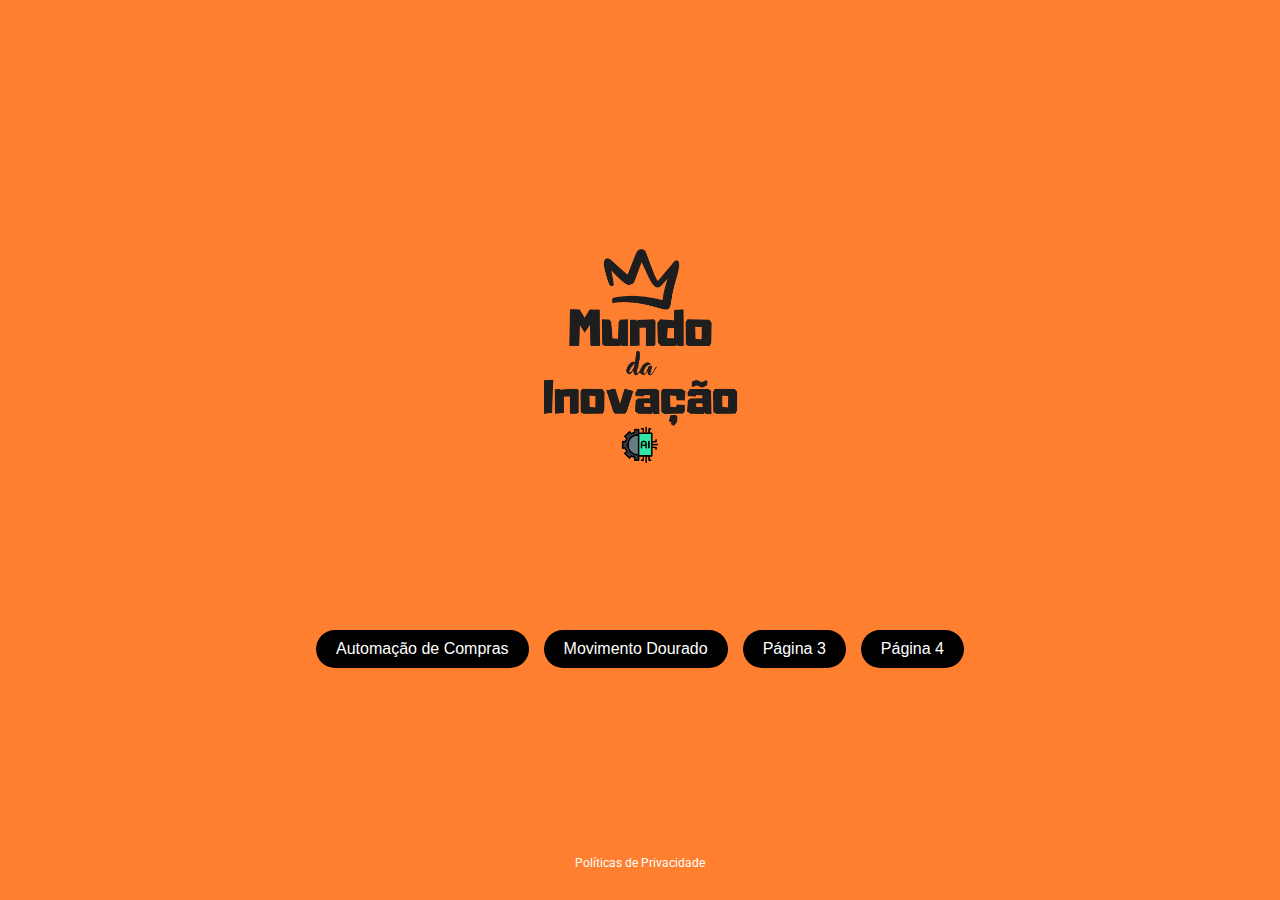
<file: index.html>
<body>
    <!-- Widget Env Script -->
    <script>
      window.Zaia = {
        AgentURL: "https://platform.zaia.app/embed/chat/21050",
      };
    </script>
    <!-- Widget Loader Script -->
    <script src="https://cdn.zapgpt.com.br/widget-loader.js"></script>
  </body>

<!DOCTYPE html>
<html lang="pt-BR">
<head>
    <meta charset="UTF-8">
    <meta name="viewport" content="width=device-width, initial-scale=1.0">
    <title>Mundo da Inovação</title>
    <link rel="stylesheet" href="https://fonts.googleapis.com/css2?family=Roboto:wght@400;700&display=swap">
    <link rel="stylesheet" href="https://cdnjs.cloudflare.com/ajax/libs/font-awesome/6.0.0-beta3/css/all.min.css">
    <link rel="stylesheet" href="styles_page.css"> <!-- Link para o arquivo CSS -->
    
    <!-- Adicionando o Favicon -->
    <link rel="icon" href="Logo.png" type="image/png">
</head>
<body>
    <header>
        <!-- Cabeçalho pode ser adicionado aqui se necessário -->
    </header>
    <main>
        <!-- Logo principal -->
        <img src="Logo.png" alt="Logo Mundo da Inovação" class="logo">
        
        <!-- Botão de menu hambúrguer -->
        <button class="hamburger">
            <i class="fas fa-bars"></i>
        </button>
        
        <!-- Menu de navegação -->
        <div class="buttons">
            <button onclick="window.location.href='https://www.canva.mundodainovacao.com/'">Automação de Compras</button>
            <button onclick="window.location.href='https://movimentodourado.mundodainovacao.com/'">Movimento Dourado</button>
            <button onclick="window.location.href='pagina3.html'">Página 3</button>
            <button onclick="window.location.href='pagina3.html'">Página 4</button>
        </div>
    </main>
    <footer class="footer">
        <p><a href="politica-de-privacidade.html">Políticas de Privacidade</a></p>
    </footer>
    <script>
        // Script para abrir e fechar o menu em modo sanduíche
        document.querySelector('.hamburger').addEventListener('click', () => {
            document.querySelector('.buttons').classList.toggle('open');
        });
        
        document.querySelectorAll('.buttons button').forEach(button => {
            button.addEventListener('mouseover', () => {
                button.style.transform = 'scale(1.1)';
            });

            button.addEventListener('mouseout', () => {
                button.style.transform = 'scale(1)';
            });
        });
    </script>
</body>
</html>
</file>
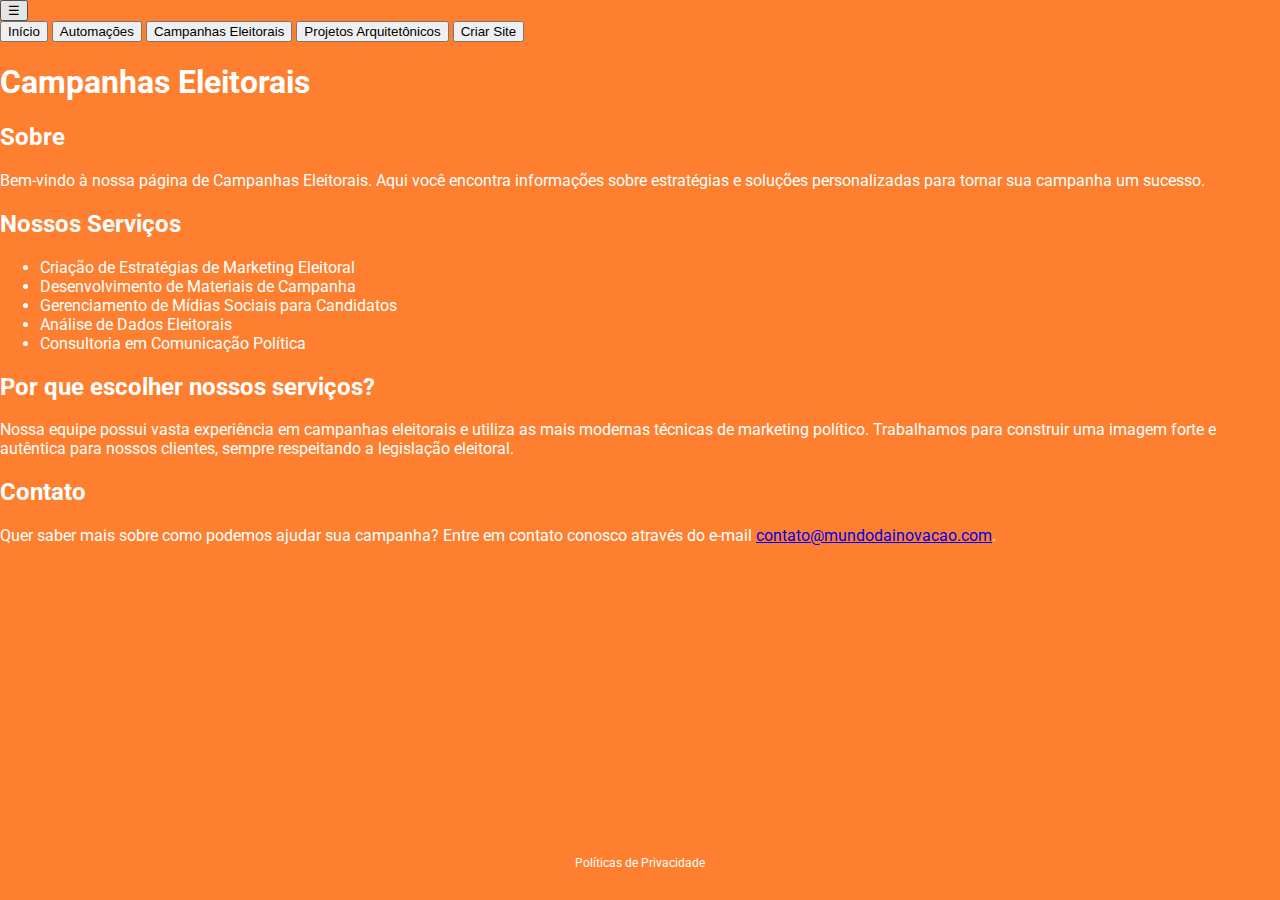
<file: campanhas-eleitorais.html>
<!DOCTYPE html>
<html lang="pt-BR">
<head>
    <meta charset="UTF-8">
    <meta name="viewport" content="width=device-width, initial-scale=1.0">
    <title>Campanhas Eleitorais - Mundo da Inovação</title>
    <link rel="stylesheet" href="styles_page.css">
    <link rel="icon" href="Logo.png" type="image/png">
    <link href="https://fonts.googleapis.com/css2?family=Roboto:wght@300;400;700&display=swap" rel="stylesheet">
</head>
<body>
    <div class="overlay"></div>
    <header>
        <div class="logo" style="background-image: url('Logo.png');"></div>
        <nav>
            <button class="menu-toggle" aria-label="Menu">&#9776;</button>
            <div class="nav-menu">
                <button onclick="window.location.href='index.html'">Início</button>
                <button onclick="window.location.href='http://www.canva.mundodainovacao.com'">Automações</button>
                <button onclick="window.location.href='campanhas-eleitorais.html'">Campanhas Eleitorais</button>
                <button onclick="window.location.href='projetos-arquitetonicos.html'">Projetos Arquitetônicos</button>
                <button onclick="window.location.href='criar-site.html'">Criar Site</button>
            </div>
        </nav>
    </header>
    <main>
        <div class="centralizado">
            <h1>Campanhas Eleitorais</h1>
        </div>
        <section>
            <h2>Sobre</h2>
            <p>Bem-vindo à nossa página de Campanhas Eleitorais. Aqui você encontra informações sobre estratégias e soluções personalizadas para tornar sua campanha um sucesso.</p>
        </section>
        <section>
            <h2>Nossos Serviços</h2>
            <ul>
                <li>Criação de Estratégias de Marketing Eleitoral</li>
                <li>Desenvolvimento de Materiais de Campanha</li>
                <li>Gerenciamento de Mídias Sociais para Candidatos</li>
                <li>Análise de Dados Eleitorais</li>
                <li>Consultoria em Comunicação Política</li>
            </ul>
        </section>
        <section>
            <h2>Por que escolher nossos serviços?</h2>
            <p>Nossa equipe possui vasta experiência em campanhas eleitorais e utiliza as mais modernas técnicas de marketing político. Trabalhamos para construir uma imagem forte e autêntica para nossos clientes, sempre respeitando a legislação eleitoral.</p>
        </section>
        <section>
            <h2>Contato</h2>
            <p>Quer saber mais sobre como podemos ajudar sua campanha? Entre em contato conosco através do e-mail <a href="mailto:contato@mundodainovacao.com">contato@mundodainovacao.com</a>.</p>
        </section>
    </main>
    <footer class="footer">
        <p><a href="politica-de-privacidade.html">Políticas de Privacidade</a></p>
    </footer>
    <script src="script.js"></script>
</body>
</html>
</file>
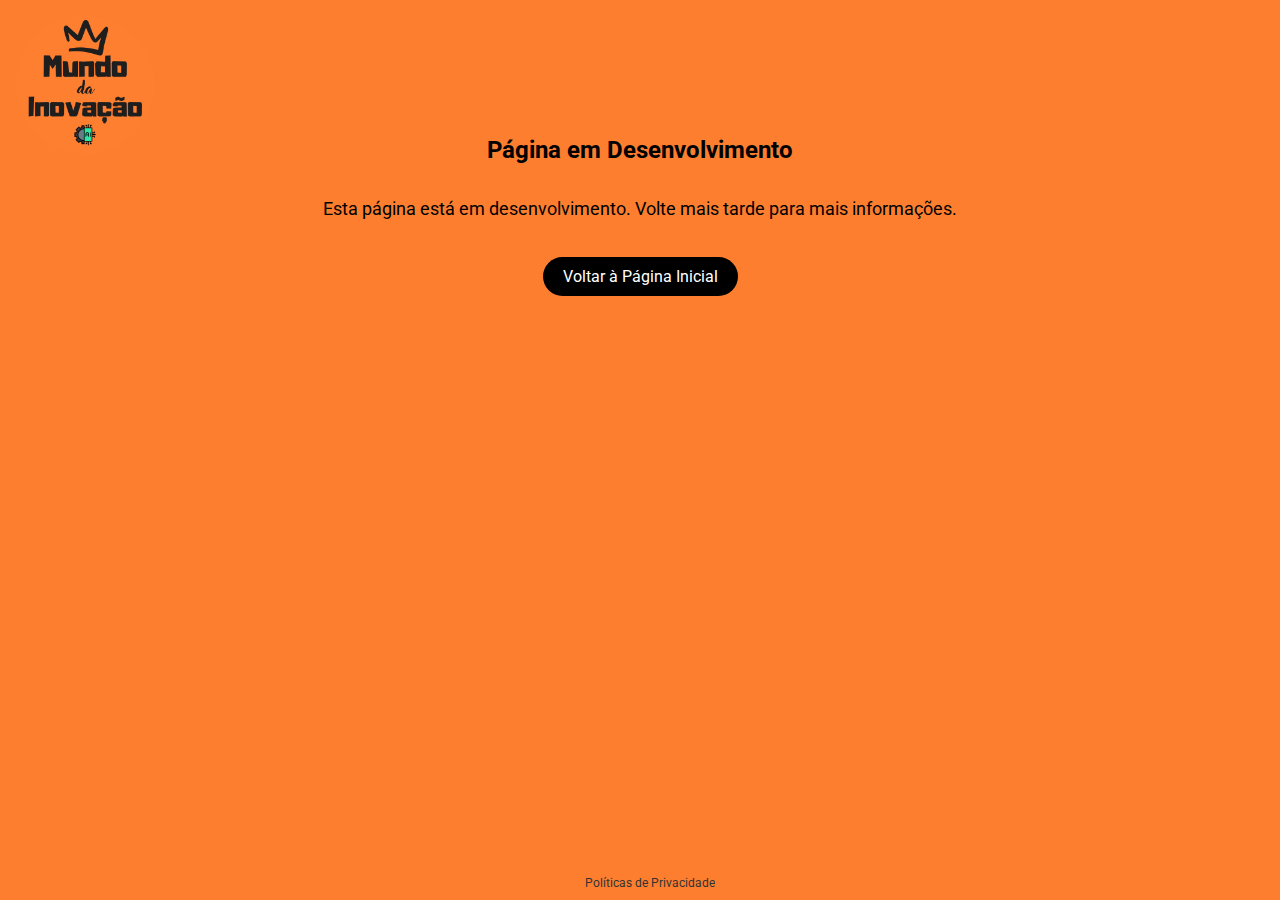
<file: pagina3.html>
<!DOCTYPE html>
<html lang="pt-BR">
<head>
    <meta charset="UTF-8">
    <meta name="viewport" content="width=device-width, initial-scale=1.0">
    <title>Página em Desenvolvimento</title>
    <link rel="stylesheet" href="https://fonts.googleapis.com/css2?family=Roboto:wght@400;700&display=swap">
    <link rel="stylesheet" href="styles.css">
    <link rel="icon" href="Logo.png" type="image/png">
</head>
<body>
    <header>
        <!-- Logo da página de desenvolvimento -->
        <img src="Logo.png" alt="Logo" class="page-logo">
    </header>
    <main class="page-main">
        <h1>Página em Desenvolvimento</h1>
        <p>Esta página está em desenvolvimento. Volte mais tarde para mais informações.</p>
        <a href="index.html" class="back-button">Voltar à Página Inicial</a>
    </main>
    <footer class="footer">
        <p><a href="politica-de-privacidade.html">Políticas de Privacidade</a></p>
    </footer>
</body>
</html>
</file>
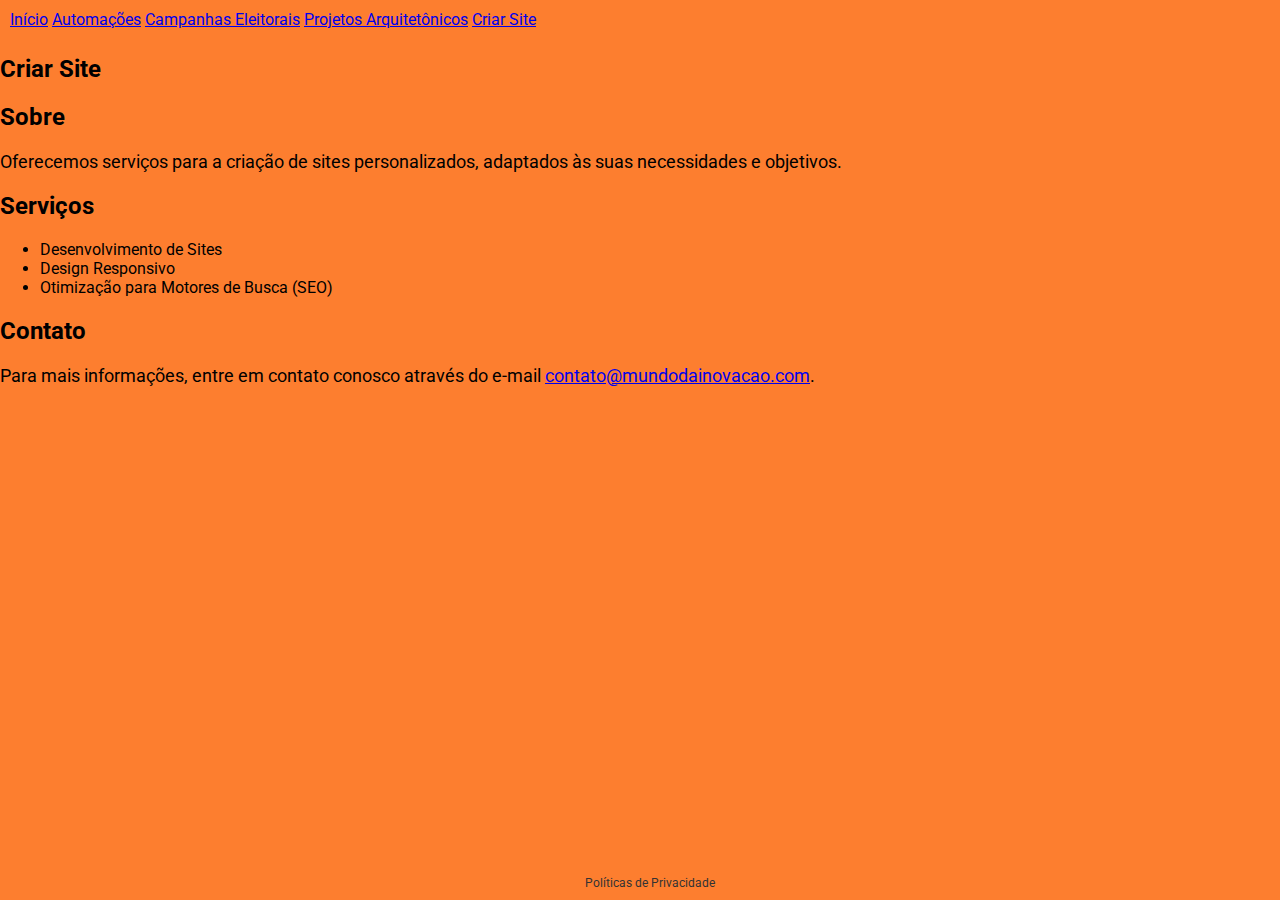
<file: pagina4.html>
<!DOCTYPE html>
<html lang="pt-BR">
<head>
    <meta charset="UTF-8">
    <meta name="viewport" content="width=device-width, initial-scale=1.0">
    <title>Criar Site - Mundo da Inovação</title>
    <link rel="stylesheet" href="https://fonts.googleapis.com/css2?family=Roboto:wght@400;700&display=swap">
    <link rel="stylesheet" href="https://cdnjs.cloudflare.com/ajax/libs/font-awesome/6.0.0-beta3/css/all.min.css">
    <link rel="stylesheet" href="styles.css"> <!-- Link para o arquivo CSS -->
    <link rel="icon" href="Logo.png" type="image/png">
</head>
<body>
    <header>
        <nav>
            <a href="index.html">Início</a>
            <a href="pagina1.html">Automações</a>
            <a href="pagina2.html">Campanhas Eleitorais</a>
            <a href="pagina3.html">Projetos Arquitetônicos</a>
            <a href="pagina4.html">Criar Site</a>
        </nav>
    </header>
    <main>
        <h1>Criar Site</h1>
        <section>
            <h2>Sobre</h2>
            <p>Oferecemos serviços para a criação de sites personalizados, adaptados às suas necessidades e objetivos.</p>
        </section>
        <section>
            <h2>Serviços</h2>
            <ul>
                <li>Desenvolvimento de Sites</li>
                <li>Design Responsivo</li>
                <li>Otimização para Motores de Busca (SEO)</li>
            </ul>
        </section>
        <section>
            <h2>Contato</h2>
            <p>Para mais informações, entre em contato conosco através do e-mail <a href="mailto:contato@mundodainovacao.com">contato@mundodainovacao.com</a>.</p>
        </section>
    </main>
    <footer class="footer">
        <p><a href="politica-de-privacidade.html">Políticas de Privacidade</a></p>
    </footer>
    <script>
        document.querySelectorAll('nav a').forEach(link => {
            link.addEventListener('mouseover', () => {
                link.style.color = '#ff7f30';
            });

            link.addEventListener('mouseout', () => {
                link.style.color = '#fff';
            });
        });
    </script>
</body>
</html>
</file>
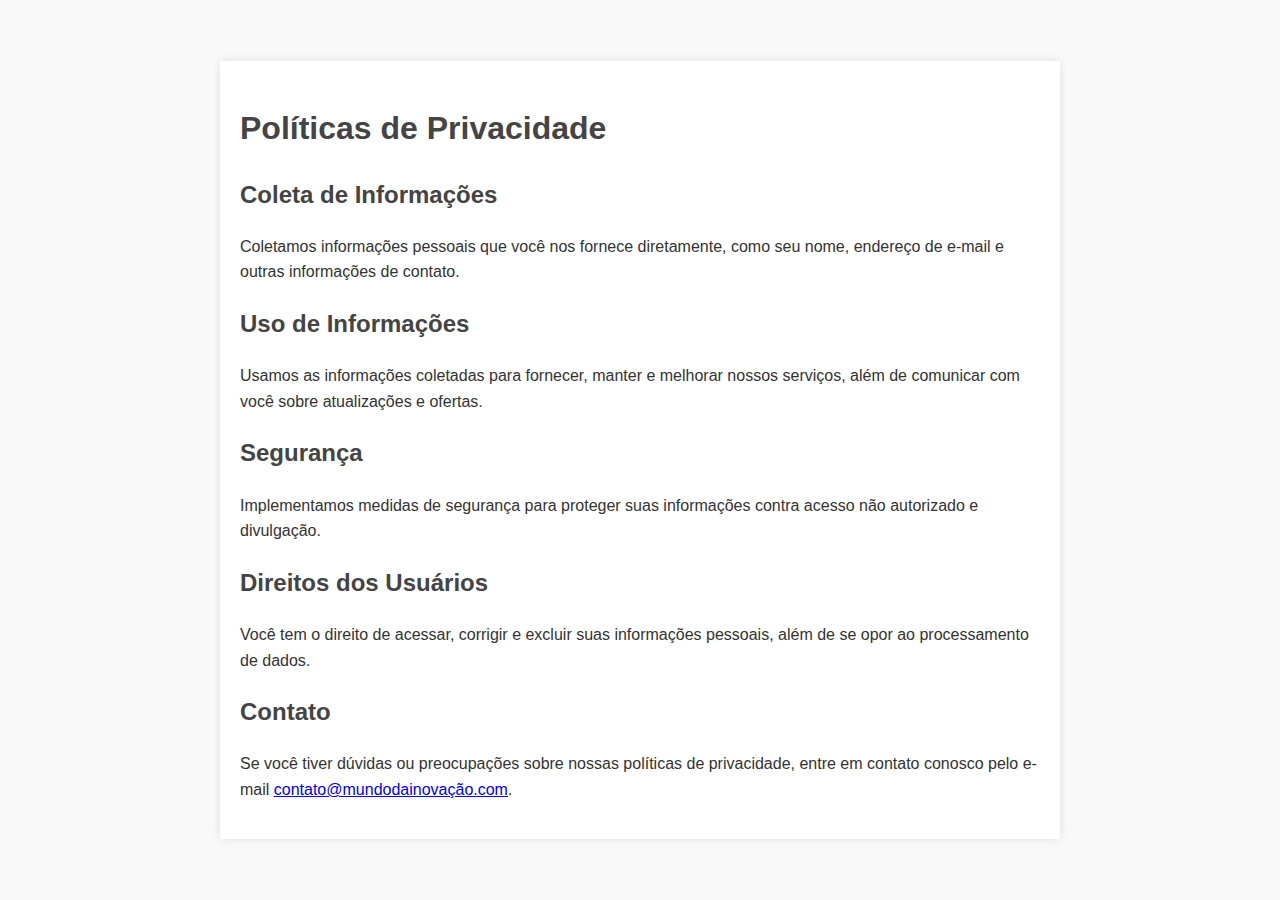
<file: politica-de-privacidade.html>
<script async src="https://pagead2.googlesyndication.com/pagead/js/adsbygoogle.js?client=ca-pub-6307669737796415"
     crossorigin="anonymous"></script>
<!DOCTYPE html>
<html lang="pt-BR">
<head>
    <meta charset="UTF-8">
    <meta name="viewport" content="width=device-width, initial-scale=1.0">
    <title>Políticas de Privacidade</title>
    <style>
        body {
            font-family: Arial, sans-serif;
            line-height: 1.6;
            margin: 0;
            padding: 0;
            background-color: #f9f9f9;
            color: #333;
            display: flex;
            justify-content: center;
            align-items: center;
            height: 100vh;
        }
        .container {
            max-width: 800px;
            margin: 0 auto;
            padding: 20px;
            background: #fff;
            box-shadow: 0 0 10px rgba(0, 0, 0, 0.1);
        }
        h1, h2, h3 {
            color: #444;
        }
        p {
            margin: 1em 0;
        }
    </style>
</head>
<body>
    <div class="container">
        <h1>Políticas de Privacidade</h1>
        
        <h2>Coleta de Informações</h2>
        <p>Coletamos informações pessoais que você nos fornece diretamente, como seu nome, endereço de e-mail e outras informações de contato.</p>
        
        <h2>Uso de Informações</h2>
        <p>Usamos as informações coletadas para fornecer, manter e melhorar nossos serviços, além de comunicar com você sobre atualizações e ofertas.</p>
        
        <h2>Segurança</h2>
        <p>Implementamos medidas de segurança para proteger suas informações contra acesso não autorizado e divulgação.</p>
        
        <h2>Direitos dos Usuários</h2>
        <p>Você tem o direito de acessar, corrigir e excluir suas informações pessoais, além de se opor ao processamento de dados.</p>
        
        <h2>Contato</h2>
        <p>Se você tiver dúvidas ou preocupações sobre nossas políticas de privacidade, entre em contato conosco pelo e-mail <a href="mailto:contato@mundodainovação.com">contato@mundodainovação.com</a>.</p>
    </div>
</body>
     <meta name="google-adsense-account" content="ca-pub-6307669737796415">
</html>
</file>
<file: styles_page.css>
:root {
    --main-color: #fe7f30; /* Cor de fundo amarelo */
    --text-color: #fff;
    --button-bg: #000000;
    --button-text: #fff;
    --button-hover-bg: #fff;
    --button-hover-text: #000000;
    --font-size-base: 16px;
    --overlay-bg: #000000; /* Fundo do menu hambúrguer */
}

body, html {
    margin: 0;
    padding: 0;
    width: 100%;
    height: 100%;
    font-family: 'Roboto', sans-serif;
    background-color: var(--main-color);
    color: var(--text-color);
    box-sizing: border-box;
    font-size: var(--font-size-base);
}

.logo {
    width: 20%;
    max-width: 600px;
    position: absolute;
    top: 40%;
    left: 50%;
    transform: translate(-50%, -50%);
    text-align: center;
    z-index: 1;
}

.hamburger {
    display: none;
    position: absolute;
    top: 20px;
    right: 20px;
    background: none;
    border: none;
    font-size: 30px;
    color: var(--text-color);
    z-index: 2;
    cursor: pointer;
}

.buttons {
    display: flex; /* Exibe os botões em telas grandes */
    flex-direction: row;
    justify-content: center;
    position: absolute;
    top: 70%; /* Ajuste a posição vertical conforme necessário */
    left: 50%;
    transform: translateX(-50%);
    z-index: 1;
    gap: 15px; /* Espaçamento entre os botões */
}

.buttons button {
    background: var(--button-bg);
    border: none;
    padding: 10px 20px;
    font-size: 16px;
    cursor: pointer;
    transition: transform 0.3s ease;
    color: var(--button-text);
    border-radius: 25px;
    white-space: nowrap;
}

.buttons button:hover {
    background: var(--button-hover-bg);
    color: var(--button-hover-text);
}

.footer {
    text-align: center;
    padding: 2vh 0;
    position: absolute;
    bottom: 0;
    width: 100%;
    font-size: 12px;
    color: var(--button-text);
}

.footer a {
    color: var(--text-color);
    text-decoration: none;
}

.footer a:hover {
    text-decoration: underline;
}

/* Estilos para telas pequenas */
@media (max-width: 768px) {
    .logo {
        width: auto; /* Ajusta a largura automaticamente */
        max-width: 300px; /* Define o tamanho máximo da logo em 400px */
    }

    .hamburger {
        display: block;
        font-size: 25px;
    }

    .buttons {
        display: none; /* Esconde os botões inicialmente em telas pequenas */
        flex-direction: column;
        position: fixed; /* Fixar o menu na tela */
        top: 20%; /* Ajusta a posição vertical para 20% do topo */
        left: 50%;
        transform: translate(-50%, 0); /* Ajusta a posição para centralizar horizontalmente */
        width: 80%; /* Largura ajustada para ocupar 80% da tela */
        max-width: 400px; /* Ajuste conforme necessário */
        background: var(--overlay-bg); /* Fundo com a cor definida */
        z-index: 3;
        padding: 20px 0; /* Espaço ao redor do menu */
        box-shadow: 0 4px 8px rgba(0, 0, 0, 0.2); /* Adiciona sombra para um efeito de profundidade */
        border-radius: 10px; /* Adiciona bordas arredondadas */
    }

    .buttons.open {
        display: flex; /* Exibe o menu quando aberto */
    }

    .buttons button {
        width: 100%; /* Botões ocupam toda a largura disponível */
        max-width: none; /* Remove o limite máximo de largura */
        background: none; /* Remove o fundo dos botões */
        color: var(--text-color);
        border: none;
        padding: 15px;
        text-align: center;
        font-size: 20px; /* Ajusta o tamanho da fonte */
        border-bottom: 1px solid var(--text-color); /* Linha separadora */
    }

    .buttons button:hover {
        background: none; /* Remove o fundo no hover */
        color: var(--button-hover-text);
    }

    .footer {
        font-size: 14px;
        padding: 10px 0;
    }
}
</file>
<file: styles.css>
/* Geral */
body {
    font-family: 'Roboto', sans-serif;
    margin: 0;
    padding: 0;
    background-color: #fd7e2f; /* Cor de fundo amarela */
}

header {
    position: relative;
    padding: 10px;
}

/* Estilo dos botões */
.buttons {
    display: flex;
    flex-direction: row;
    gap: 10px;
    justify-content: center;
    margin-top: 20px;
}

.buttons button {
    padding: 10px 20px;
    font-size: 16px;
    background: #000000;
    color: #fff;
    border: none;
    border-radius: 25px;
    cursor: pointer;
    transition: transform 0.2s ease-in-out;
}

.buttons button:hover {
    background: #000000;
}

.buttons.open {
    display: flex;
    flex-direction: column;
    align-items: center;
}

.hamburger {
    display: none;
}

@media (max-width: 768px) {
    .buttons {
        display: none;
    }
    
    .hamburger {
        display: block;
        font-size: 24px;
        background: transparent;
        border: none;
        cursor: pointer;
    }

    .buttons.open {
        display: flex;
    }
}

/* Estilo do footer */
.footer {
    text-align: center;
    padding: 10px;
    position: fixed;
    bottom: 0;
    width: 100%;
    background: #fd7e2f; /* Cor de fundo amarela */
    color: #333;
}

.footer p {
    margin: 0;
    font-size: 12px; /* Reduz o tamanho do texto do rodapé */
}

.footer a {
    color: #333;
    text-decoration: none;
}

.footer a:hover {
    text-decoration: underline;
}

/* Estilo específico para a página inicial (index.html) */
.index-logo {
    width: 150px;
    position: absolute;
    top: 10px;
    left: 10px;
}

.index-main {
    display: flex;
    flex-direction: column;
    align-items: center;
    margin-top: 100px; /* Ajuste conforme necessário para acomodar a logo */
}

.index-buttons {
    display: flex;
    flex-direction: row;
    gap: 10px;
    justify-content: center;
    margin-top: 20px;
}

/* Estilo específico para as páginas de desenvolvimento e demais páginas */
.page-logo {
    width: 150px;
    position: absolute;
    top: 10px;
    left: 10px;
}

.page-main {
    display: flex;
    flex-direction: column;
    align-items: center;
    margin-top: 100px; /* Ajuste conforme necessário para acomodar a logo */
}

h1 {
    font-family: 'Roboto', cursive;
    font-size: 24px;
}

p {
    font-size: 18px;
}

.back-button {
    display: inline-block;
    margin-top: 20px;
    padding: 10px 20px;
    font-size: 16px;
    background: #000000;
    color: #fff;
    border: none;
    border-radius: 25px;
    cursor: pointer;
    text-decoration: none;
}

.back-button:hover {
    background: #555;
}

/* Estilos para telas pequenas */
@media (max-width: 768px) {
    .index-main,
    .page-main {
        margin-top: 80px; /* Ajuste conforme necessário para acomodar o logo e o texto */
    }

    h1 {
        margin-top: 100px; /* Ajuste para posicionar o título mais abaixo */
        font-size: 20px; /* Ajuste o tamanho do título se necessário */
    }

    p {
        margin-top: 10px; /* Ajuste para posicionar o texto mais abaixo */
        font-size: 16px; /* Ajuste o tamanho do texto se necessário */
    }

    .index-logo,
    .page-logo {
        width: 40%;
        max-width: 150px;
    }
}
</file>
